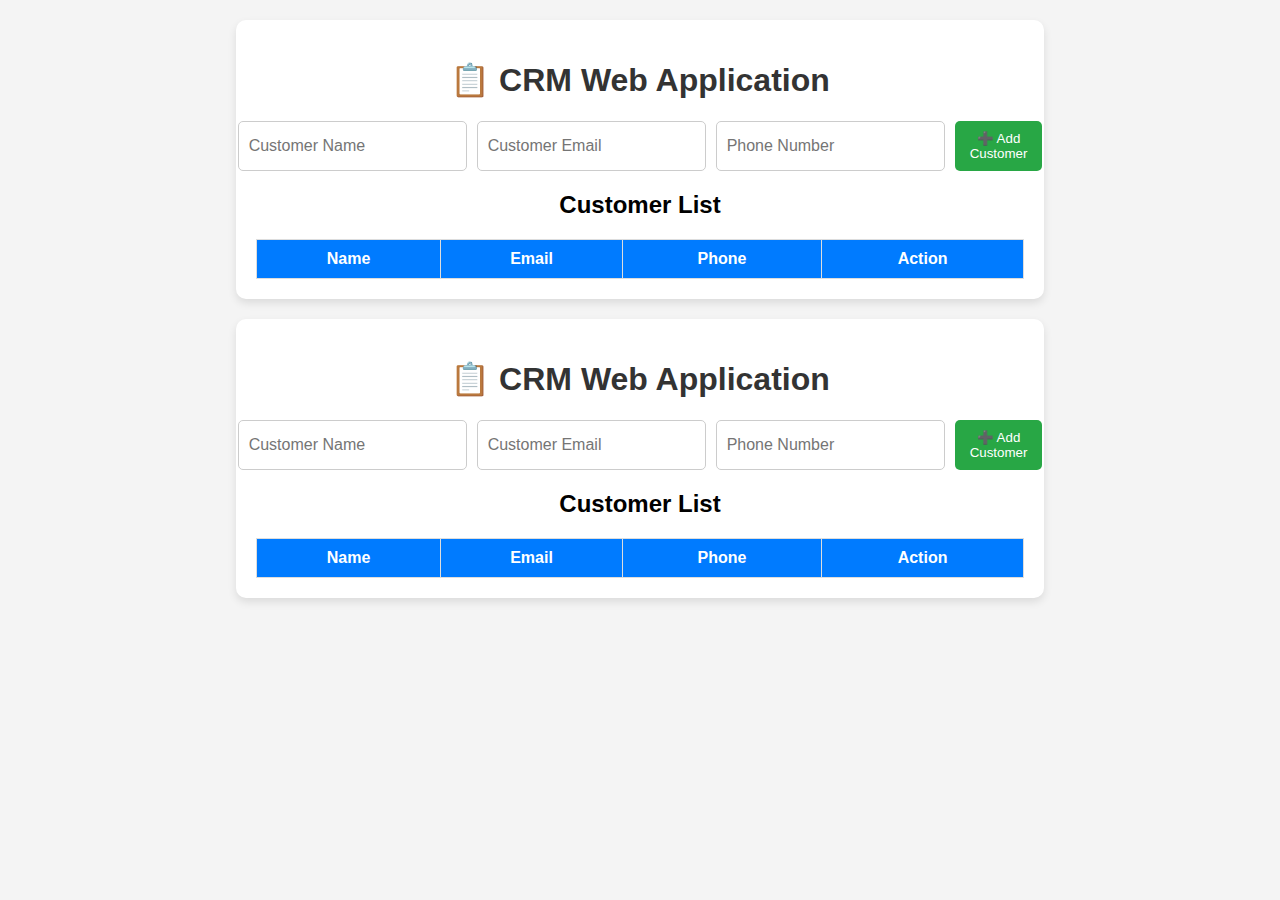
<file: CRM web Application/index.html>
<!DOCTYPE html>
<html lang="en">
  <head>
    <meta charset="UTF-8" />
    <meta name="viewport" content="width=device-width, initial-scale=1.0" />
    <title>CRM Web Application</title>
    <link rel="stylesheet" href="style.css" />
  </head>
  <body>
    <div class="container">
      <h1>📋 CRM Web Application</h1>

      <!-- Form to Add Customers -->
      <form id="customerForm">
        <input type="text" id="name" placeholder="Customer Name" required />
        <input type="email" id="email" placeholder="Customer Email" required />
        <input type="tel" id="phone" placeholder="Phone Number" required />
        <button type="submit">➕ Add Customer</button>
      </form>

      <!-- Customer List -->
      <h2>Customer List</h2>
      <table>
        <thead>
          <tr>
            <th>Name</th>
            <th>Email</th>
            <th>Phone</th>
            <th>Action</th>
          </tr>
        </thead>
        <tbody id="customerList">
          <!-- Customers will be dynamically added here -->
        </tbody>
      </table>
    </div>

    <script src="script.js"></script>
  </body>
</html>
<!DOCTYPE html>
<html lang="en">
  <head>
    <meta charset="UTF-8" />
    <meta name="viewport" content="width=device-width, initial-scale=1.0" />
    <title>CRM Web Application</title>
    <link rel="stylesheet" href="style.css" />
  </head>
  <body>
    <div class="container">
      <h1>📋 CRM Web Application</h1>

      <!-- Form to Add Customers -->
      <form id="customerForm">
        <input type="text" id="name" placeholder="Customer Name" required />
        <input type="email" id="email" placeholder="Customer Email" required />
        <input type="tel" id="phone" placeholder="Phone Number" required />
        <button type="submit">➕ Add Customer</button>
      </form>

      <!-- Customer List -->
      <h2>Customer List</h2>
      <table>
        <thead>
          <tr>
            <th>Name</th>
            <th>Email</th>
            <th>Phone</th>
            <th>Action</th>
          </tr>
        </thead>
        <tbody id="customerList">
          <!-- Customers will be dynamically added here -->
        </tbody>
      </table>
    </div>

    <script src="script.js"></script>
  </body>
</html>
</file>
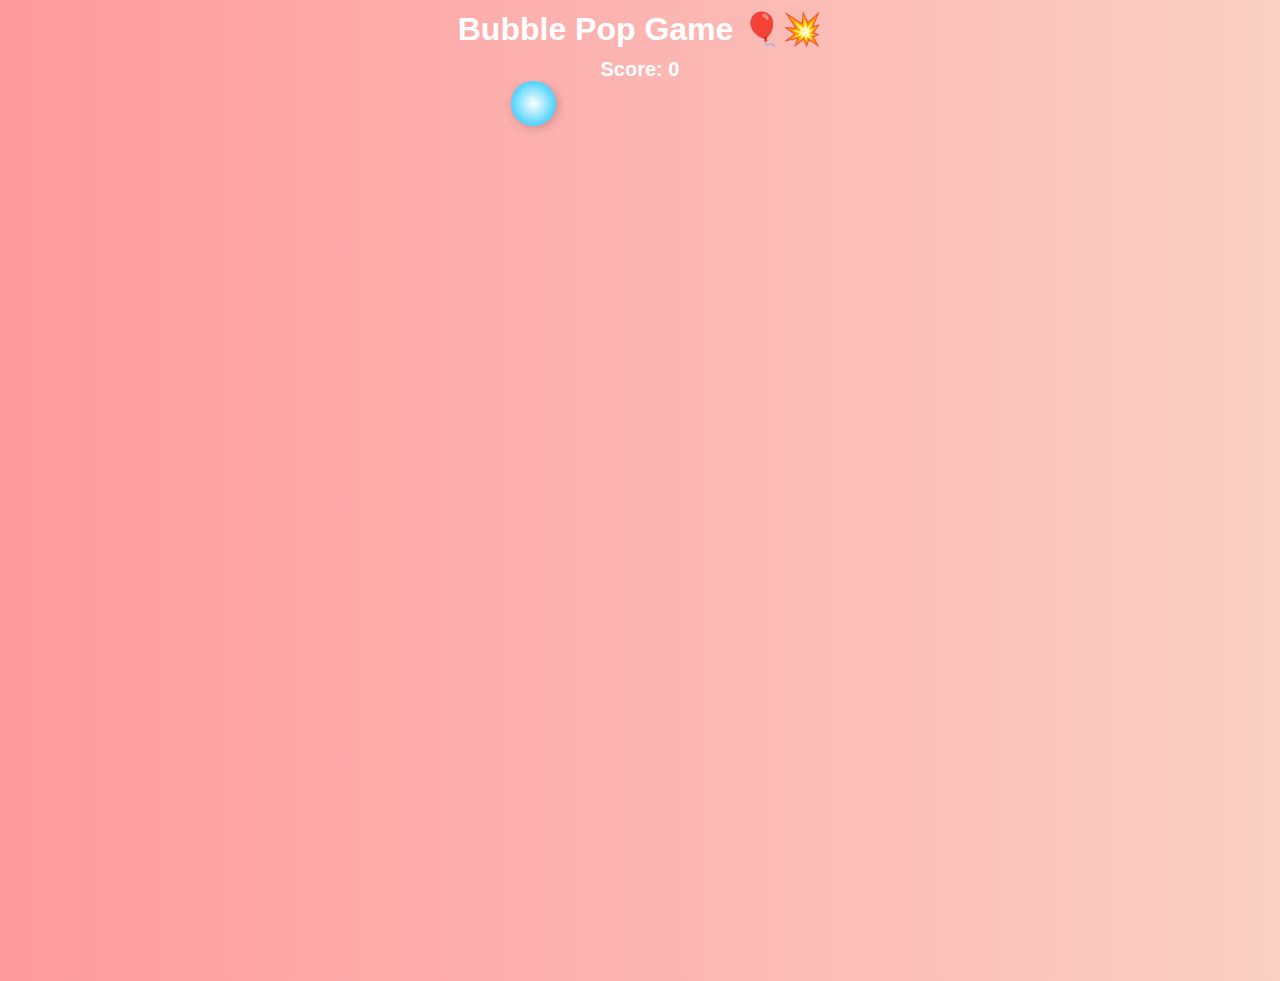
<file: Fun Games/Bubble Pop Game/index.html>
<!DOCTYPE html>
<html lang="en">
  <head>
    <meta charset="UTF-8" />
    <meta name="viewport" content="width=device-width, initial-scale=1.0" />
    <title>Bubble Pop Game</title>
    <link rel="stylesheet" href="style.css" />
  </head>
  <body>
    <h1>Bubble Pop Game 🎈💥</h1>
    <p id="score">Score: 0</p>
    <div id="game-container"></div>

    <!-- End Screen (Win/Draw) -->
    <div id="end-screen">
      <p id="end-message"></p>
      <button class="new-game-btn" onclick="restartGame()">New Game</button>
    </div>

    <script src="script.js"></script>
  </body>
</html>
</file>
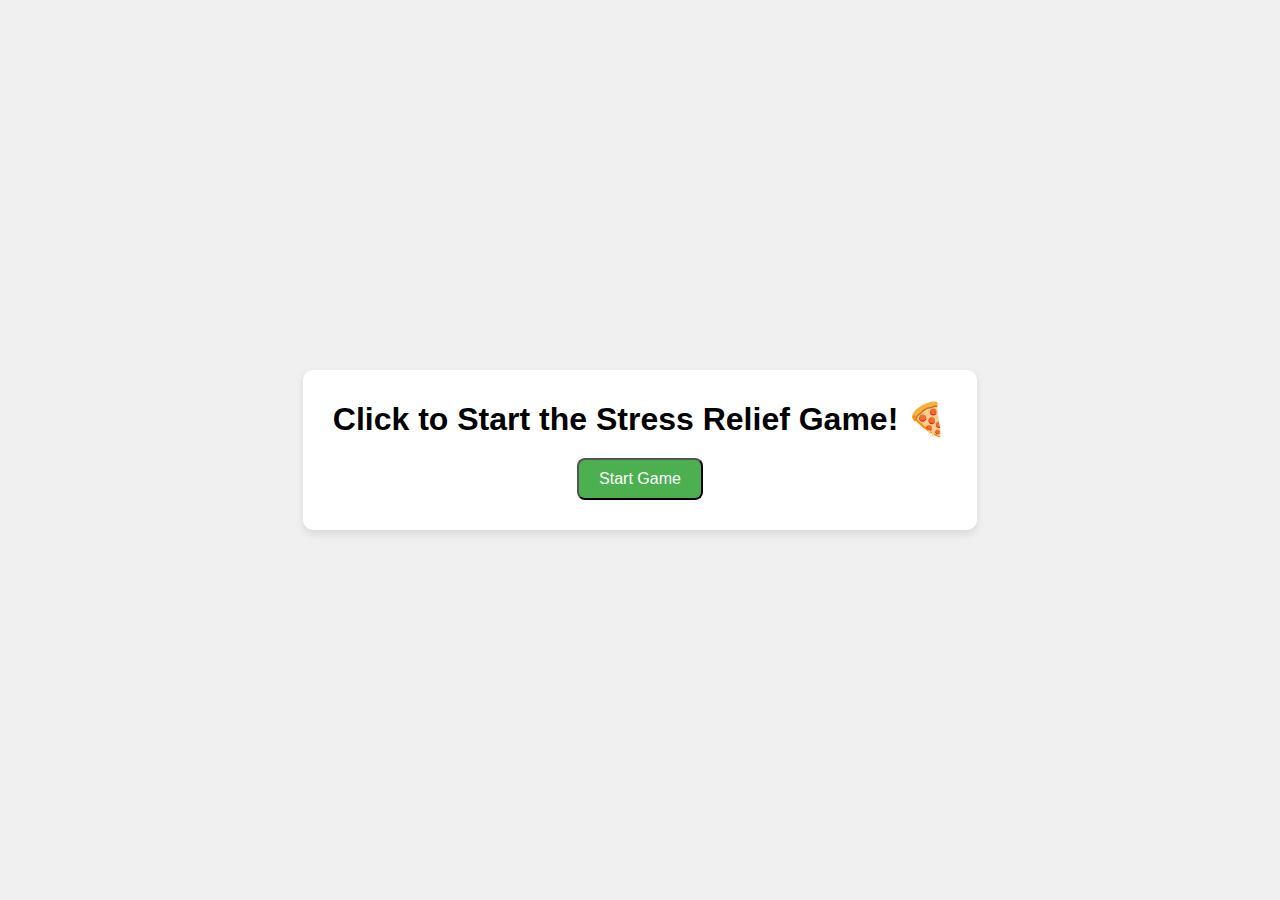
<file: Fun Games/Flying Pizza/index.html>
<!DOCTYPE html>
<html lang="en">
  <head>
    <meta charset="UTF-8" />
    <meta name="viewport" content="width=device-width, initial-scale=1.0" />
    <title>Stress Relief Game</title>
    <link rel="stylesheet" href="style.css" />
  </head>
  <body>
    <div class="container">
      <h1>Click to Start the Stress Relief Game! 🍕</h1>
      <button id="startBtn">Start Game</button>
      <div id="game" class="hidden">
        <h2>Catch the Flying Pizza! 🍕</h2>
        <div id="gameArea">
          <div id="pizza"></div>
          <div id="character"></div>
        </div>
        <p>Score: <span id="score">0</span></p>
      </div>
    </div>

    <script src="script.js"></script>
  </body>
</html>
</file>
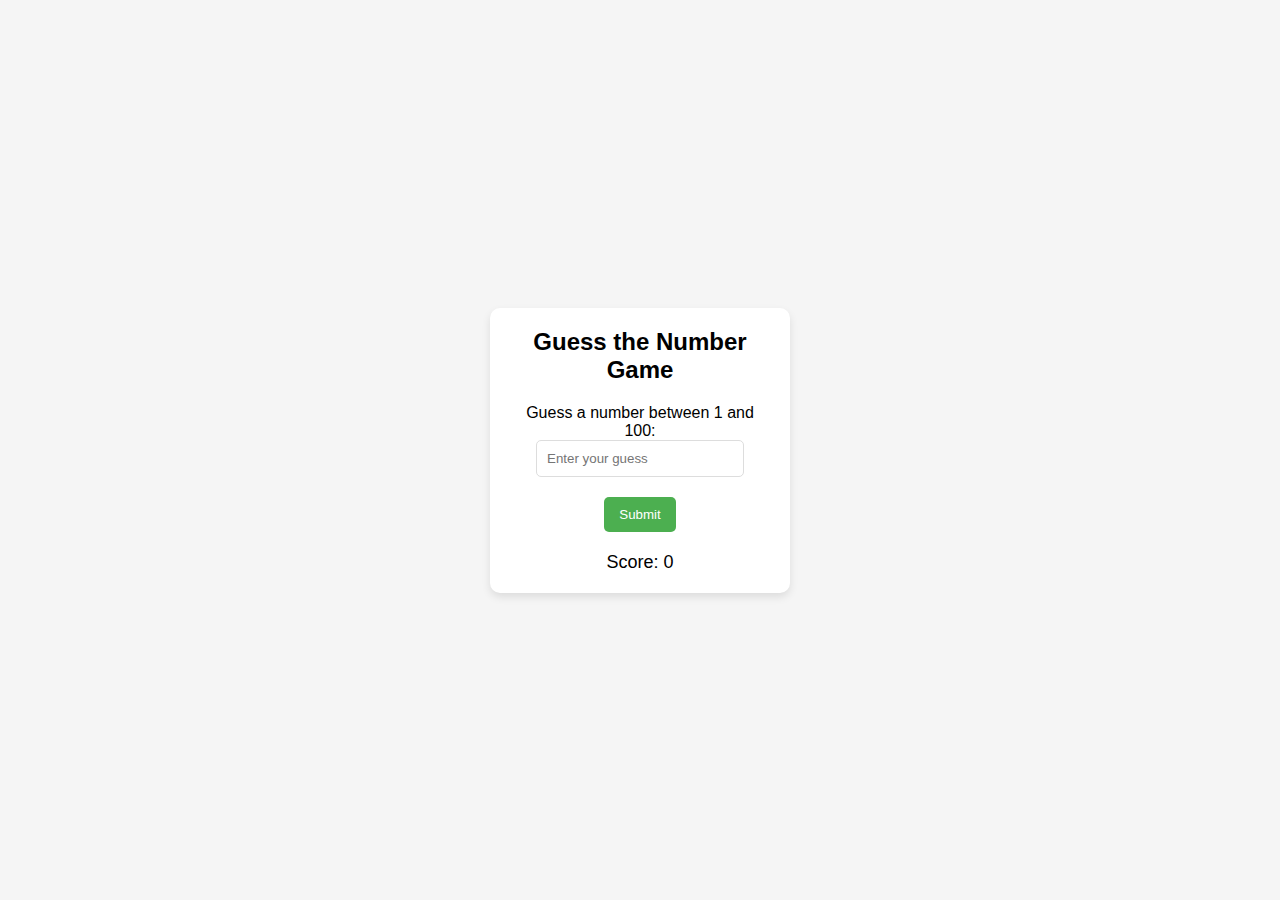
<file: Fun Games/Guess Number/index.html>
<html lang="en">
  <head>
    <meta charset="UTF-8" />
    <meta name="viewport" content="width=device-width, initial-scale=1.0" />
    <title>Guess the Number Game</title>
    <link rel="stylesheet" href="style.css" />
  </head>
  <body>
    <div class="game-container">
      <h1>Guess the Number Game</h1>
      <p>Guess a number between 1 and 100:</p>
      <input type="number" id="userInput" placeholder="Enter your guess" />
      <button id="submitBtn">Submit</button>
      <p id="result"></p>
      <p id="score">Score: <span id="scoreValue">0</span></p>
    </div>

    <script src="script.js"></script>
  </body>
</html>
</file>
<file: CRM web Application/style.css>
body {
  font-family: "Arial", sans-serif;
  text-align: center;
  background-color: #f4f4f4;
  margin: 0;
  padding: 0;
}

.container {
  width: 60%;
  margin: 20px auto;
  padding: 20px;
  background: white;
  border-radius: 10px;
  box-shadow: 0px 4px 8px rgba(0, 0, 0, 0.1);
}

h1 {
  color: #333;
}

form {
  display: flex;
  justify-content: center;
  gap: 10px;
  margin-bottom: 20px;
}

input {
  padding: 10px;
  border: 1px solid #ccc;
  border-radius: 5px;
  font-size: 1rem;
}

button {
  padding: 10px 15px;
  background-color: #28a745;
  color: white;
  border: none;
  cursor: pointer;
  border-radius: 5px;
}

button:hover {
  background-color: #218838;
}

/* Table Styling */
table {
  width: 100%;
  border-collapse: collapse;
  margin-top: 20px;
}

th,
td {
  padding: 10px;
  border: 1px solid #ddd;
  text-align: center;
}

th {
  background-color: #007bff;
  color: white;
}

.delete-btn {
  background-color: #dc3545;
  padding: 5px 10px;
  border: none;
  color: white;
  cursor: pointer;
  border-radius: 5px;
}

.delete-btn:hover {
  background-color: #c82333;
}
</file>
<file: Fun Games/Bubble Pop Game/style.css>
* {
  margin: 0;
  padding: 0;
  box-sizing: border-box;
}
body {
  font-family: Arial, sans-serif;
  background: linear-gradient(to right, #ff9a9e, #fad0c4);
  overflow: hidden;
  text-align: center;
}
h1 {
  margin-top: 10px;
  color: #fff;
}
#game-container {
  position: relative;
  width: 100vw;
  height: 100vh;
  overflow: hidden;
}
.bubble {
  position: absolute;
  width: 50px;
  height: 50px;
  background: radial-gradient(circle, #fff, #00bfff);
  border-radius: 50%;
  box-shadow: 2px 2px 10px rgba(0, 0, 0, 0.2);
  animation: floatUp 5s linear infinite;
}
@keyframes floatUp {
  0% {
    transform: translateY(100vh);
  }
  100% {
    transform: translateY(-10vh);
  }
}
#score {
  font-size: 20px;
  font-weight: bold;
  color: #fff;
  margin-top: 10px;
}
#end-screen {
  position: fixed;
  top: 0;
  left: 0;
  width: 100%;
  height: 100%;
  background: rgba(0, 0, 0, 0.8);
  color: white;
  display: flex;
  justify-content: center;
  align-items: center;
  flex-direction: column;
  font-size: 24px;
  display: none;
}
.new-game-btn {
  padding: 10px 20px;
  font-size: 18px;
  background: #00bfff;
  border: none;
  color: white;
  border-radius: 5px;
  cursor: pointer;
  margin-top: 20px;
}
</file>
<file: Fun Games/Flying Pizza/style.css>
* {
  margin: 0;
  padding: 0;
  box-sizing: border-box;
}

body {
  font-family: Arial, sans-serif;
  background-color: #f0f0f0;
  display: flex;
  justify-content: center;
  align-items: center;
  height: 100vh;
}

.container {
  text-align: center;
  background-color: #fff;
  padding: 30px;
  border-radius: 10px;
  box-shadow: 0 4px 8px rgba(0, 0, 0, 0.1);
}

button {
  padding: 10px 20px;
  background-color: #4caf50;
  color: white;
  font-size: 16px;
  cursor: pointer;
  border-radius: 8px;
  margin-top: 20px;
}

button:hover {
  background-color: #45a049;
}

.hidden {
  display: none;
}

#gameArea {
  position: relative;
  width: 300px;
  height: 300px;
  margin: 0 auto;
  border: 2px solid #ddd;
  background-color: #eaeaea;
  border-radius: 10px;
}

#pizza {
  position: absolute;
  width: 50px;
  height: 50px;
  background-color: #ff5733;
  border-radius: 50%;
  top: -50px; /* Start above the screen */
}

#character {
  position: absolute;
  bottom: 0;
  left: 50%;
  width: 70px;
  height: 70px;
  background-color: #4caf50;
  border-radius: 50%;
  transform: translateX(-50%);
}

p {
  font-size: 18px;
  margin-top: 20px;
}
</file>
<file: Fun Games/Guess Number/style.css>
* {
  margin: 0;
  padding: 0;
  box-sizing: border-box;
}

body {
  font-family: Arial, sans-serif;
  background-color: #f5f5f5;
  display: flex;
  justify-content: center;
  align-items: center;
  height: 100vh;
}

.game-container {
  background-color: #fff;
  padding: 20px;
  border-radius: 10px;
  box-shadow: 0 4px 8px rgba(0, 0, 0, 0.1);
  text-align: center;
  width: 300px;
}

h1 {
  font-size: 24px;
  margin-bottom: 20px;
}

input {
  padding: 10px;
  width: 80%;
  margin-bottom: 20px;
  border: 1px solid #ddd;
  border-radius: 5px;
}

button {
  padding: 10px 15px;
  border: none;
  background-color: #4caf50;
  color: white;
  cursor: pointer;
  border-radius: 5px;
}

button:hover {
  background-color: #45a049;
}

#result {
  margin-top: 20px;
  font-size: 18px;
  font-weight: bold;
}

#score {
  margin-top: 10px;
  font-size: 18px;
}
</file>
